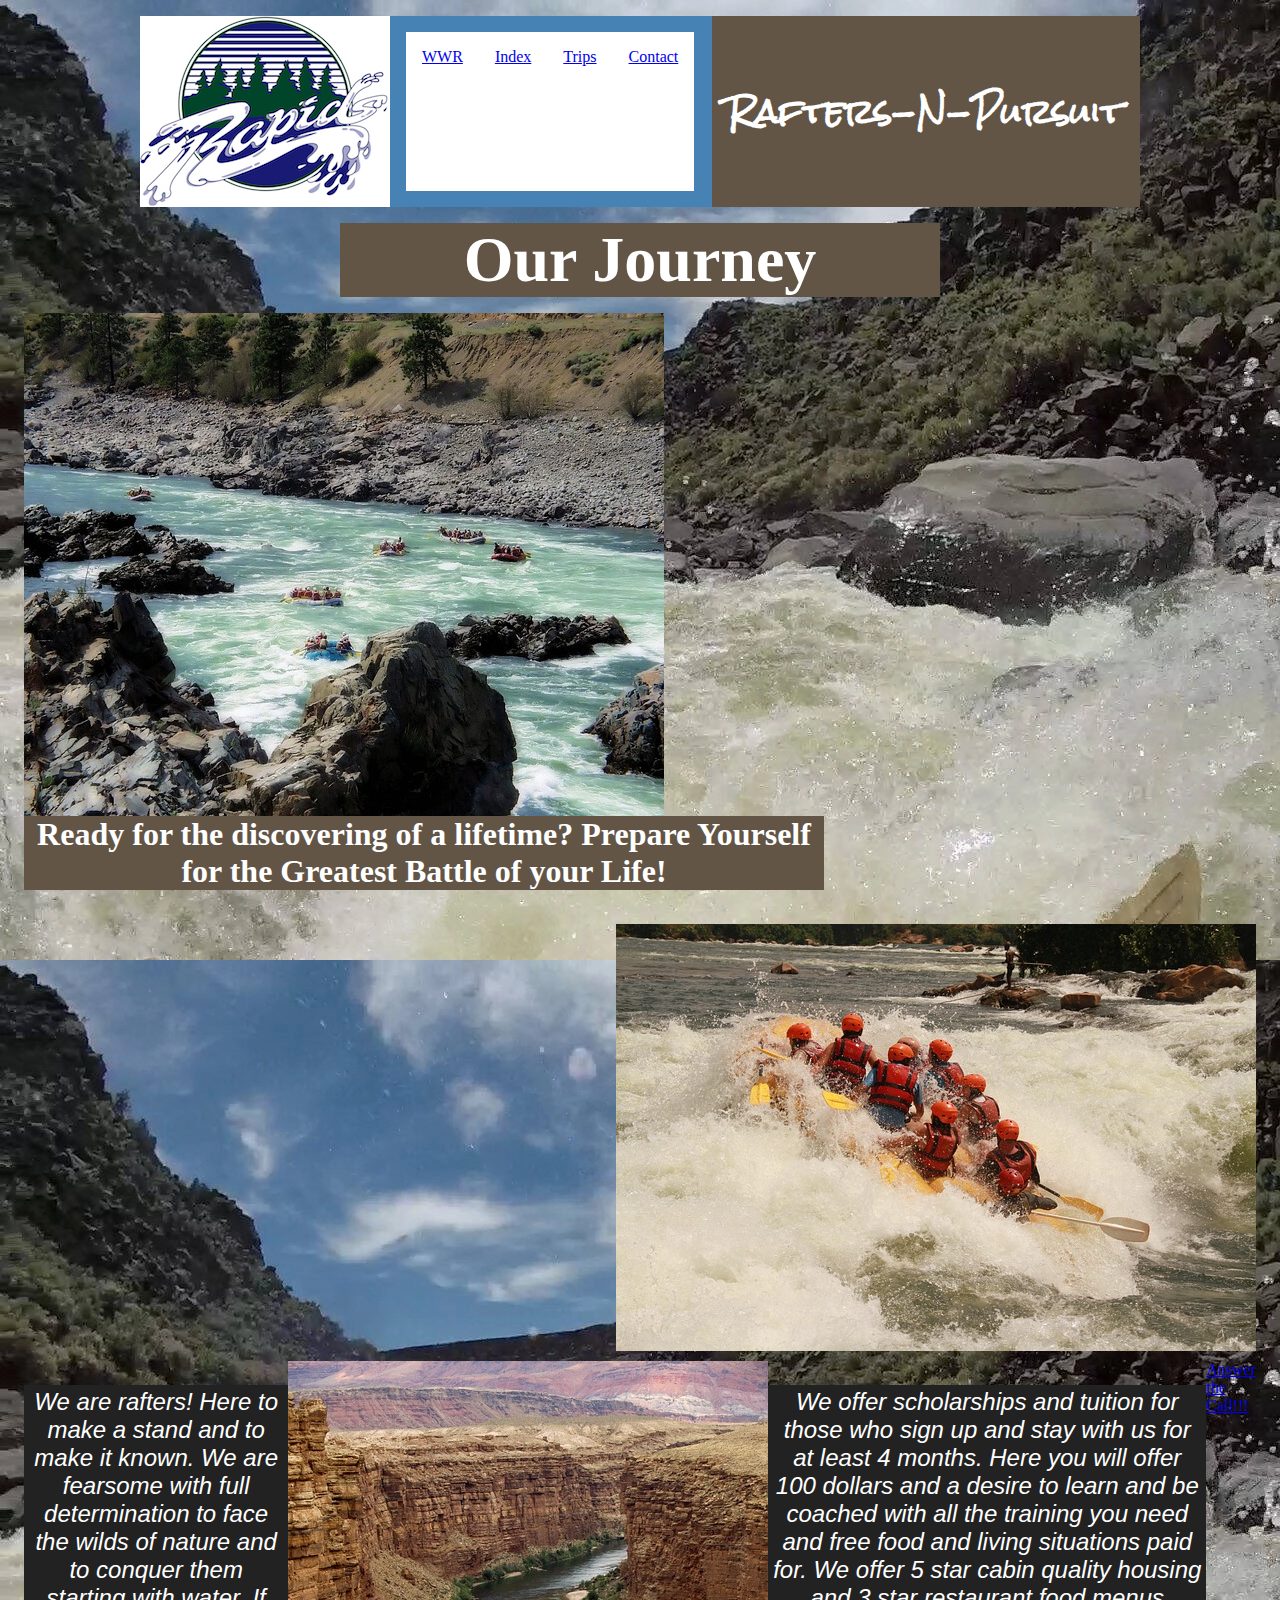
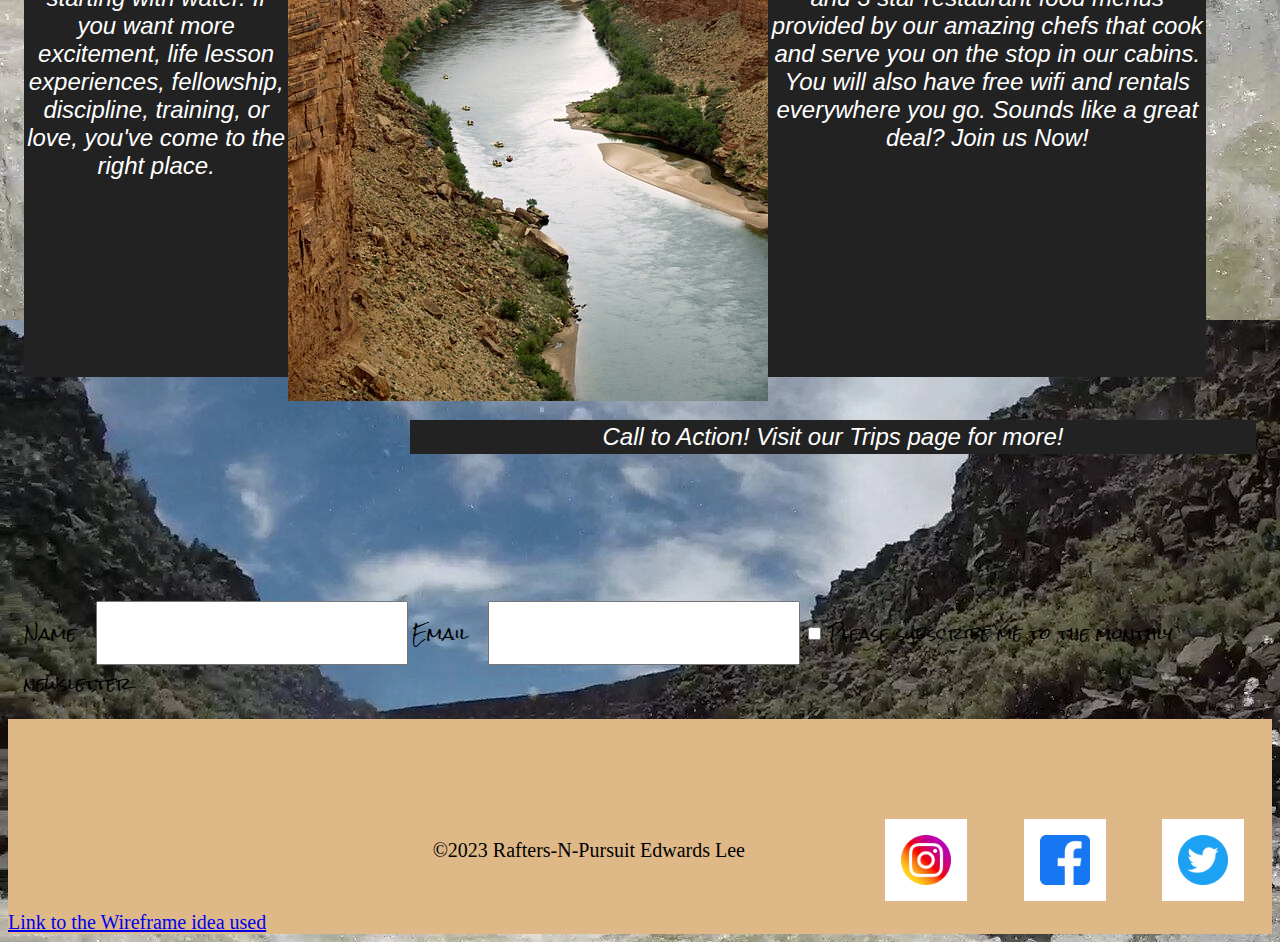
<file: wwr/index.html>
<!DOCTYPE html>
<html lang="en-US">
    <head>
        <meta charset="utf-8">
        <meta name="viewport" content="width=device-width,initial-scale=1.0">
        <meta name="author" content="Edwards Lee">
        <meta name="description" content="Index: Where we Begin">
        <title> Rafters-N-Pursuit| Index | Edwards Lee</title>
        <link rel="stylesheet" href="styles/rafting.css">
    </head>
    <body>
        <header>
            <img src="images/Rapids_logo2.jpg" alt="WATER">
            <nav>
                <a href="https://limaechoecho0123.github.io/wdd130/wwr/about.html">WWR</a>
                <a href="https://limaechoecho0123.github.io/wdd130/wwr/index.html">Index</a>
                <a href="https://limaechoecho0123.github.io/wdd130/wwr/trips.html">Trips</a>
                <a href="https://limaechoecho0123.github.io/wdd130/wwr/contact.html">Contact</a>
            </nav>
            <h1>Rafters-N-Pursuit</h1>
        </header>
            <main>
                <h1 id="Home">Our Journey</h1>
                <h2 id="Home2">Ready for the discovering of a lifetime? Prepare Yourself for the Greatest Battle of your Life!</h2>
                <img src="images/home.jpg" alt="Rafting">
                <div class="call1">
                    <h2>Call to Action! Visit our Trips page for more!</h2>
                    <img src="images/rafters101.jpg" alt="Raftingpart2">
                </div>
                <div class="call2">   
                    <p>We are rafters! Here to make a stand and to make it known. We are fearsome with full determination to face the wilds of nature and to conquer them starting with water. If you want more excitement, life lesson experiences, fellowship, discipline, training, or love, you've come to the right place.</p>
                    <img src="images/rafters102.jpg" alt="Raftingpart3"> 
                    <p>We offer scholarships and tuition for those who sign up and stay with us for at least 4 months. Here you will offer 100 dollars and a desire to learn and be coached with all the training you need and free food and living situations paid for. We offer 5 star cabin quality housing and 3 star restaurant food menus provided by our amazing chefs that cook and serve you on the stop in our cabins. You will also have free wifi and rentals everywhere you go. Sounds like a great deal? Join us Now!</p>
                <a href="https://limaechoecho0123.github.io/wdd130/wwr/trips.html">Answer the Call!!!</a>
                </div>
                <label for="username">Name</label>
                <input type="text" id="username" name="name">
                <label for="Email">Email</label>
                <input type="text" id="Email" name="mail">
                <input type="checkbox" id="subscription" name="subscription" value="Please subscribe me to the monthly newsletter">
                <label for="subscription">Please subscribe me to the monthly newsletter</label>
            </main>     

        <footer>
            <p>&copy;2023 Rafters-N-Pursuit Edwards Lee</p>
            <nav class="sociallinks" style="
                display: flex;
                flex-flow: row-reverse;
                justify-content: space-around";>
                    
                <a href="https://twitter.com/" target="_blank"> 
                    <img src="images/twitter.png" alt="twitter">
                </a>
                <a href="https://facebook.com/" target="_blank"> 
                    <img src="images/facebook.png" alt="facebook">
                </a>
                <a href="https://instagram.com/" target="_blank">
                    <img src="images/instagram.png" alt="instagram">
                </a>
            </nav>
            <a href="https://app.moqups.com/R2VNH6umZbBqWxLLoPSQxxw5g73adTaG/edit/page/a8b49fd9f">Link to the Wireframe idea used</a>
        </footer>
    </body>
</file>
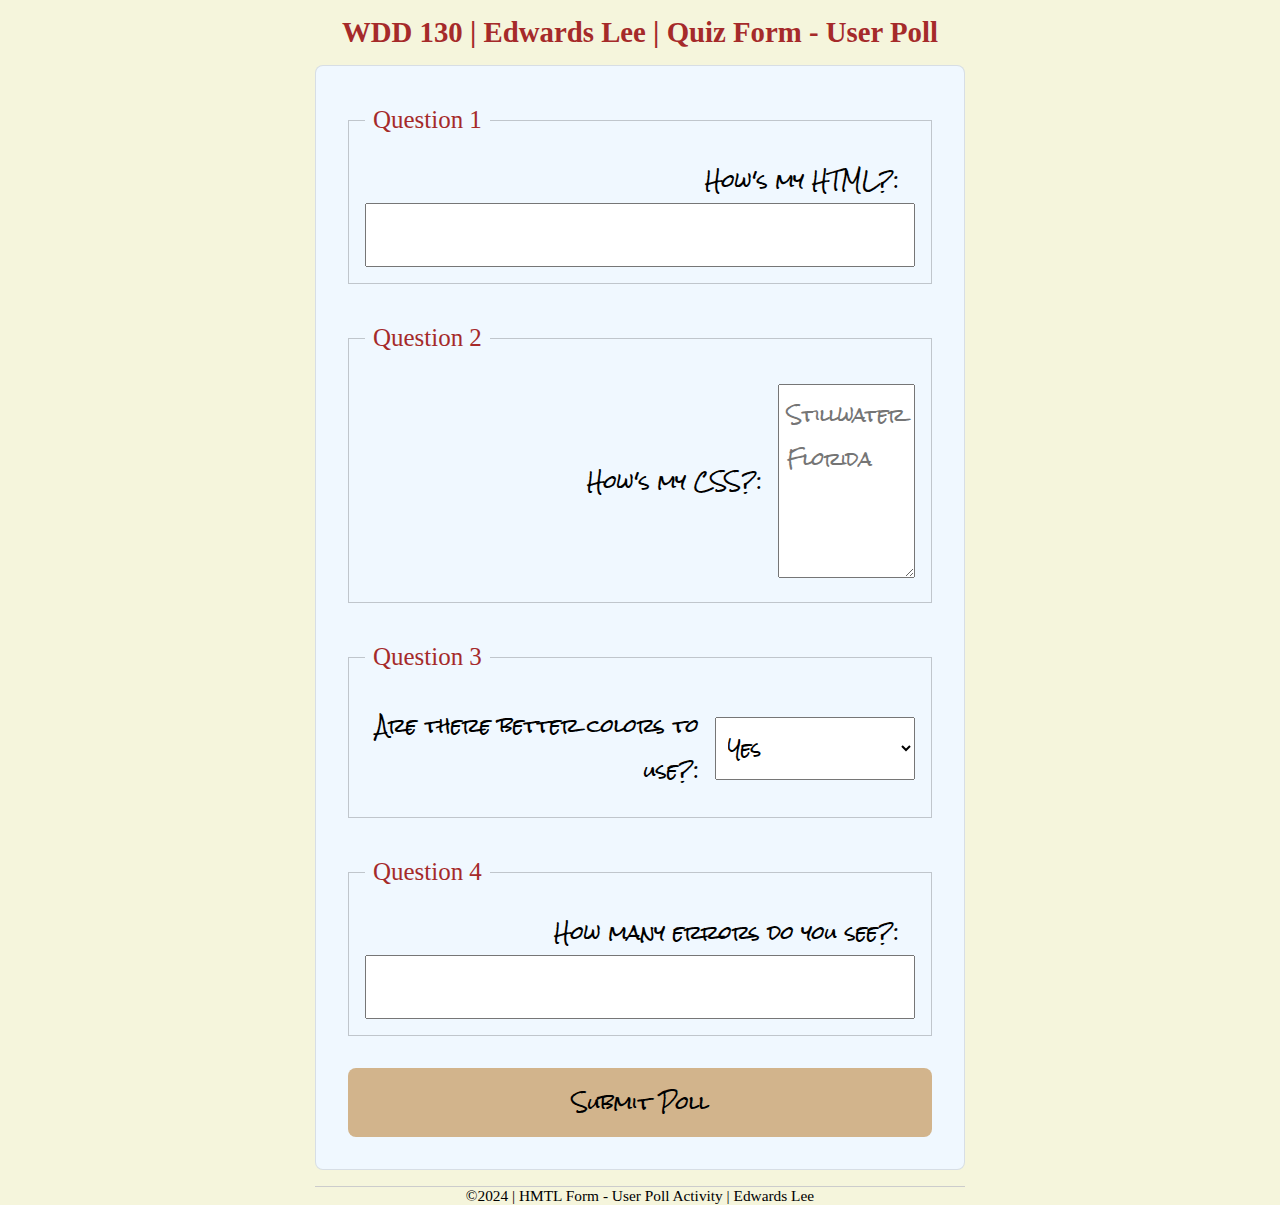
<file: quiz.html>
<!DOCTYPE html>
<html lang="en-US">
<head>
    <meta charset="utf-8">
    <meta name="viewport" content="width=device-width,initial-scale=1.0">
    <title> WDD 130 | HTML CSS Quiz Form - User Poll</title>
    <meta name="author" content="Edwards Lee">
    <meta name="description" content="Edwards Lee, WDD 130, Quiz">
    <link rel="stylesheet" href="styles/quiz.css">
</head>
<body>
<header>
    <h1>WDD 130 | Edwards Lee | Quiz Form - User Poll</h1>
</header>
<main>
    <form>
        <fieldset>
            <legend>Question 1</legend>
                <div class="form-item">
                    <label for="q1">How's my HTML?:</label>
                    <input type="text" id="q1" name="q1">
                </div>
        </fieldset>
        <fieldset>
            <legend>Question 2</legend>
                <div class="form-item column1">
                    <label for="q2">How's my CSS?:</label>
                    <textarea id="q2" name="q2" rows="4" placeholder="Stillwater Florida"></textarea>
                </div>
        </fieldset>
        <fieldset>
            <legend>Question 3</legend>
                <div class="form-item column1">
                    <label for="q3">Are there better colors to use?:</label>
                    <select id="q3" name="q3">
                        <option value="Yes">Yes</option>
                        <option value="No">No</option>
                        <option value="Good Question">Good Question</option>
                    </select>
                </div>
        </fieldset>
        <fieldset>
            <legend>Question 4</legend>
                <div class="form-item column4">
                    <label for="q4">How many errors do you see?:</label>
                    <input type="number" id="q4" name="q4" min="0" max="100">
                </div>
        </fieldset>
        <button type="submit">Submit Poll</button>
    </form>    
</main>
<footer>
    <p>&copy;2024 | HMTL Form - User Poll Activity | Edwards Lee</p>
</footer>
</body>
</html>
</file>
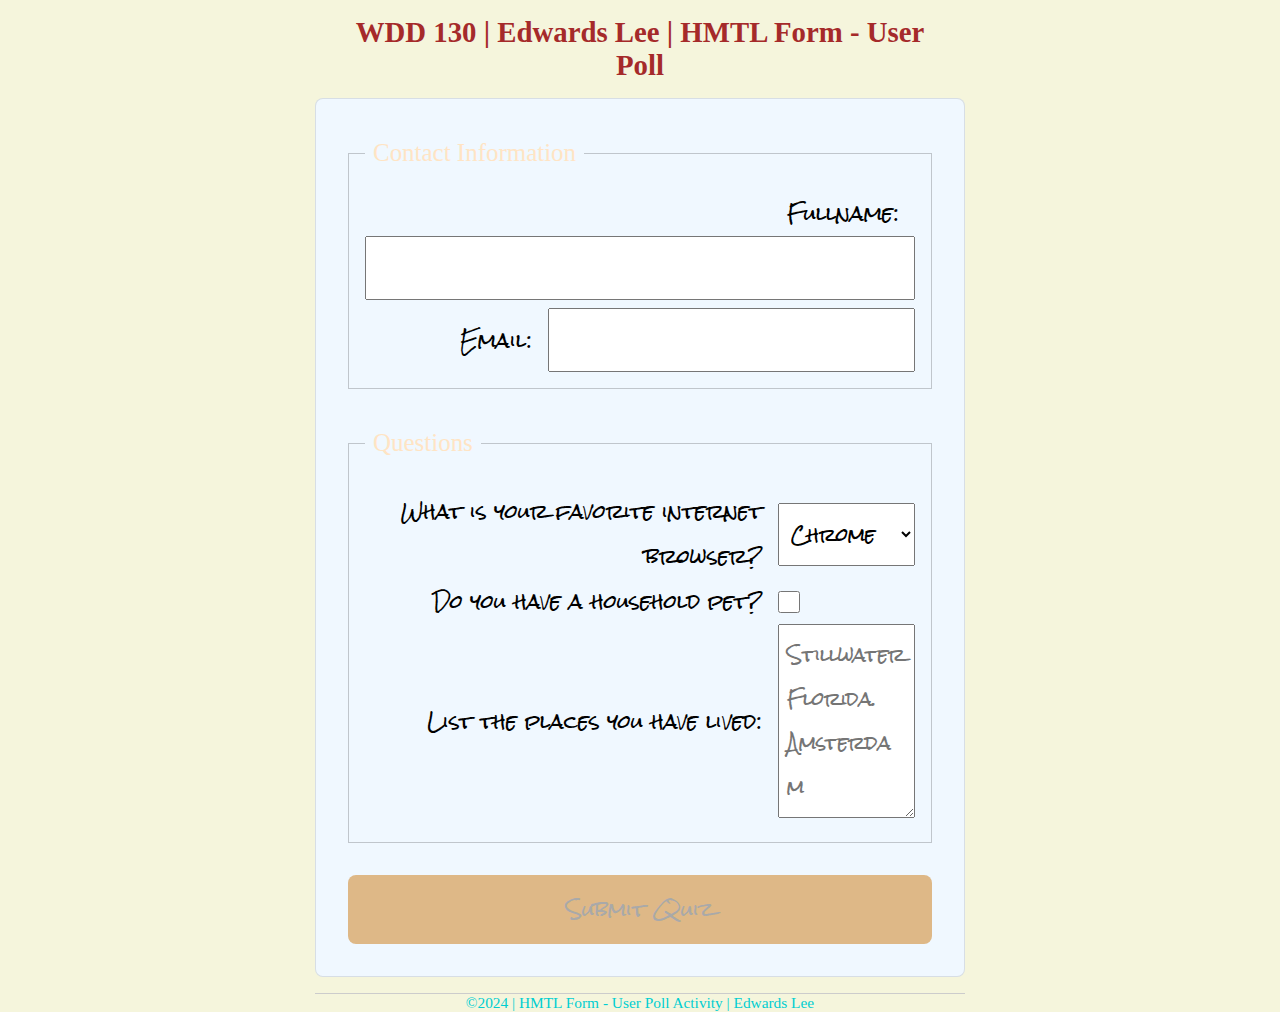
<file: week05/poll-form.html>
<!DOCTYPE html>
<html lang="en-US">
<head>
    <meta charset="utf-8">
    <meta name="viewport" content="width=device-width,initial-scale=1.0">
    <title> WDD 130 | HMTL Form - User Poll</title>
    <link rel="stylesheet" href="styles/poll-form.css">
</head>
<body>
<header>
    <h1>WDD 130 | Edwards Lee | HMTL Form - User Poll</h1>
</header>
<main>
    <form>
        <fieldset>
            <legend>Contact Information</legend>
                <div class="form-item">
                    <label for="fullname">Fullname:</label>
                    <input type="text" id="fullname" name="fullname">
                </div>
                <div class="form-item column2">
                    <label for="email">Email:</label>
                    <input type="email" id="useremail" name="useremail">
                </div>
        </fieldset>
        <fieldset>
            <legend>Questions</legend>
                <div class="form-item column1">
                    <label for="browser">What is your favorite internet browser?</label>
                    <select id="browser" name="browser">
                        <option value="chrome">Chrome</option>
                        <option value="firefox">Firefox</option>
                        <option value="safari">Safari</option>
                        <option value="edge">Edge</option>
                        <option value="brave">Brave</option>
                        <option value="other">Other</option>
                    </select>
                    <label for="pet">Do you have a household pet?</label>
                    <input type="checkbox" id="pet" name="pet">
                    <label for="feedback">List the places you have lived:</label>
                    <textarea id="feedback" name="feedback" rows="4" placeholder="Stillwater Florida. Amsterdam Netherlands. Tibuktu Mali"></textarea>
                </div>    
        </fieldset>
        <button type="submit">Submit Quiz</button>
    </form>    
</main>
<footer>
    <p>&copy;2024 | HMTL Form - User Poll Activity | Edwards Lee</p>
</footer>
</body>
</html>
</file>
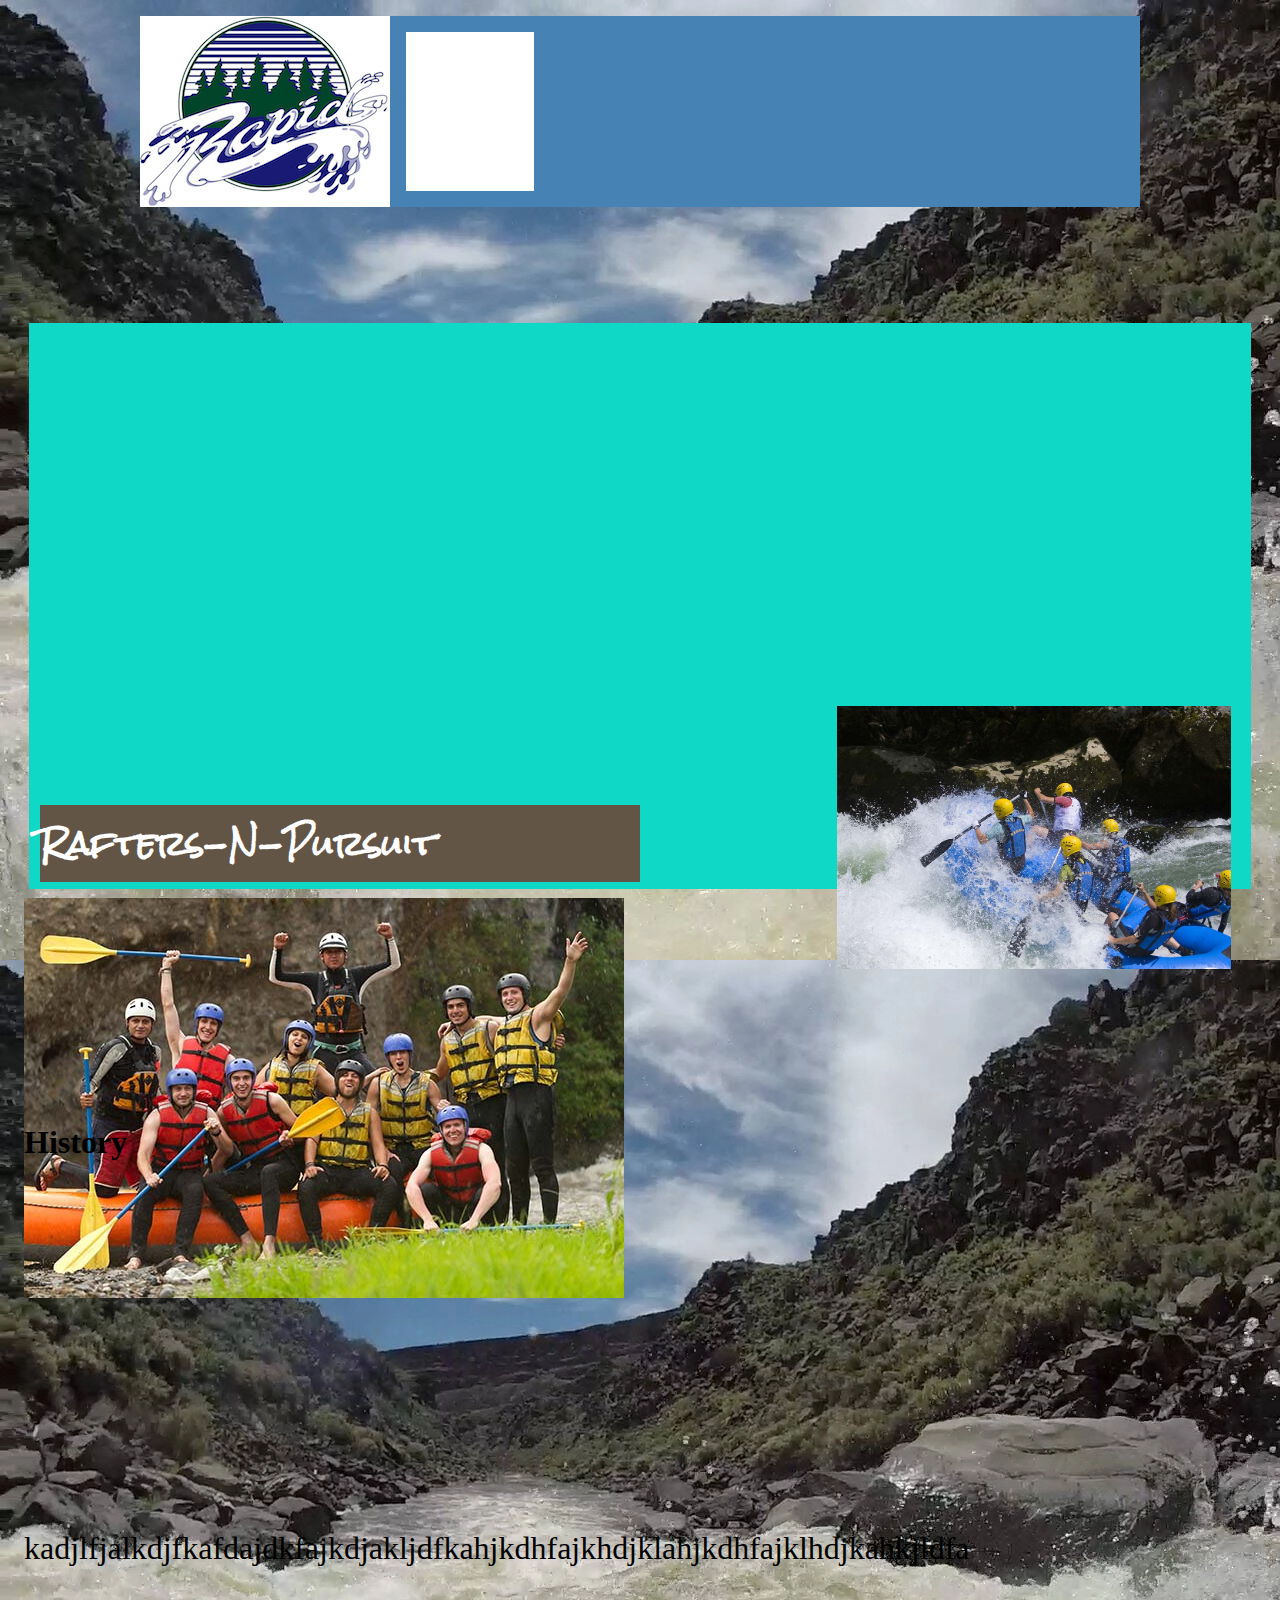
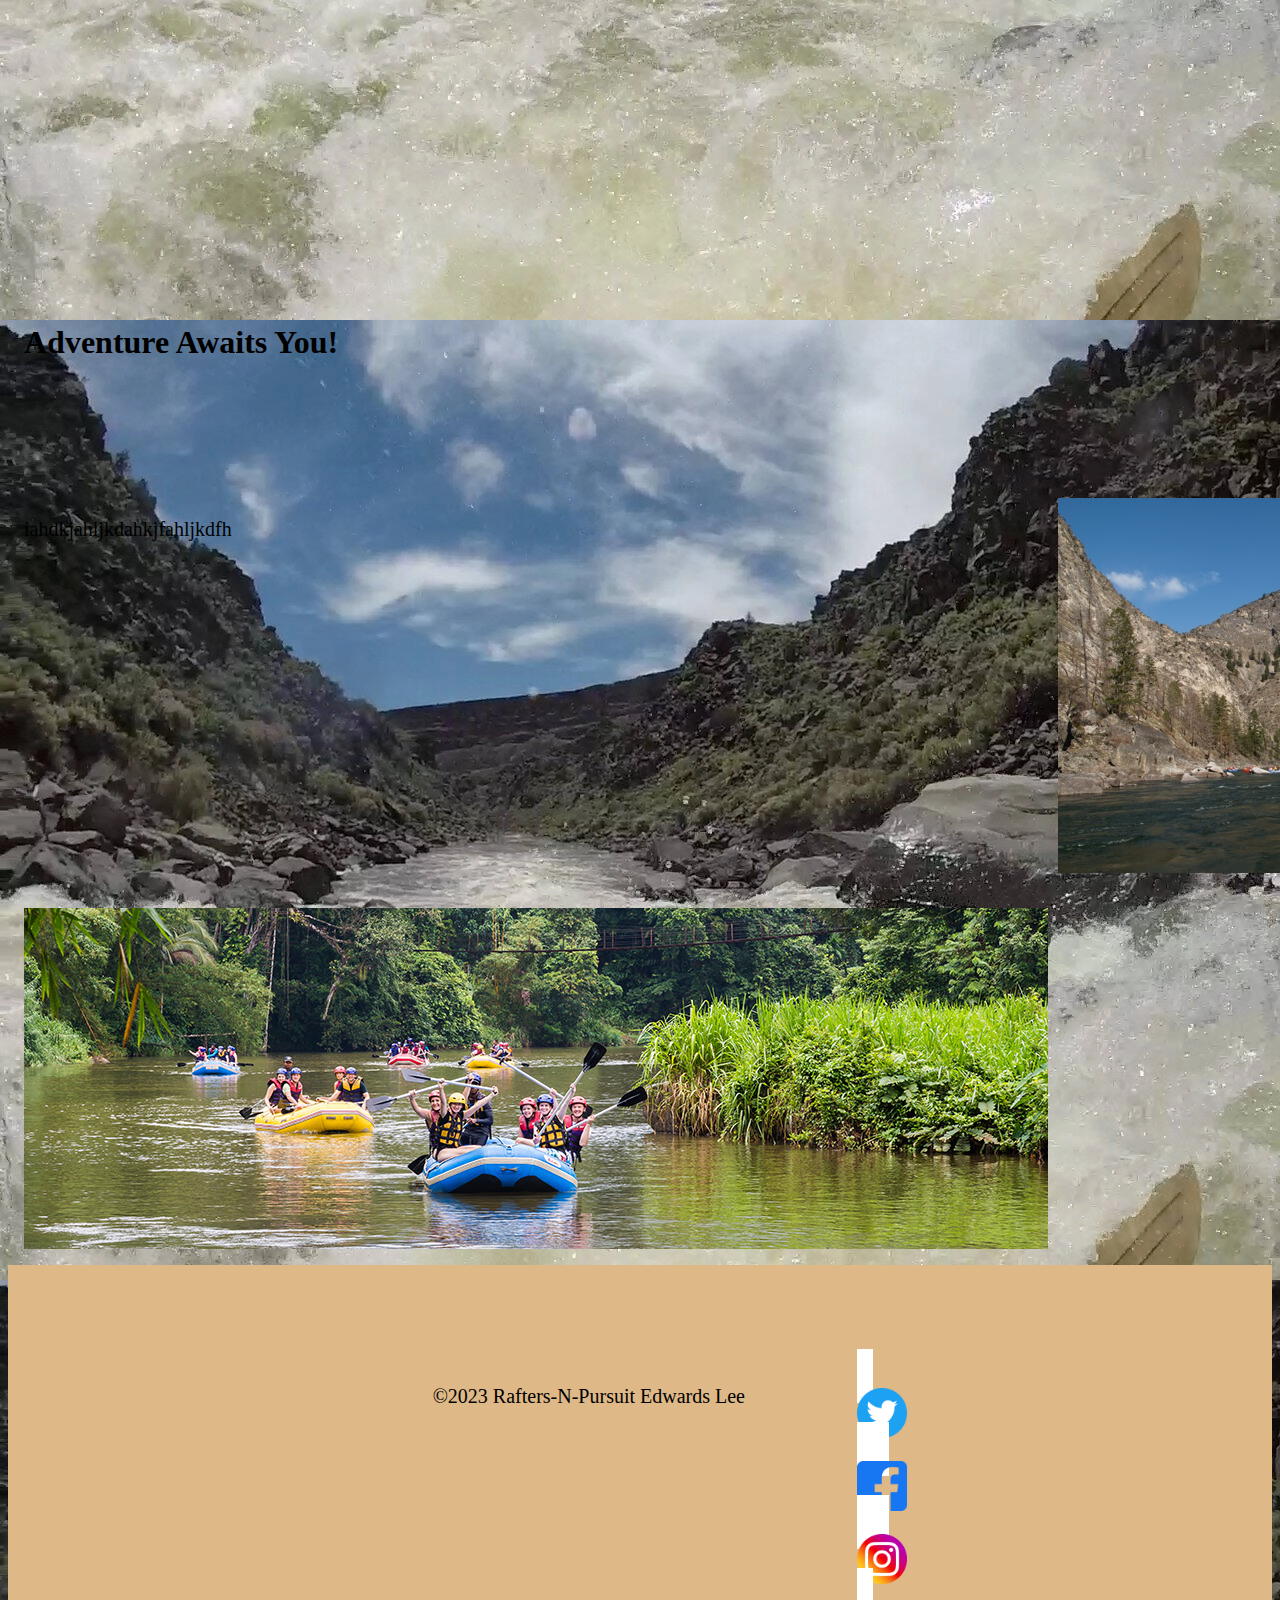
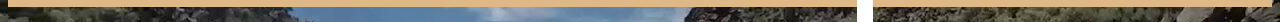
<file: wwr/about.html>
<!DOCTYPE html>
<html lang="en-US">
    <head>
        <meta charset="utf-8">
        <meta name="viewport" content="width=device-width,initial-scale=1.0">
        <!-- <meta name="description" content="White Water Rafters, competitive rafters, "> -->
        <meta name="author" content="Edwards Lee">
        <title>About | Edwards Lee</title>
        <link rel="stylesheet" href="styles/rafting.css">
        <!-- <link rel="stylesheet" href="styles/site-plan-rafting.css"> -->
    </head>
    <body>
        <header>
            <img src="images/Rapids_logo2.jpg" alt="WATER">
            <nav>
                <a href="https://limaechoecho0123.github.io/wdd130/wwr/about.html"></a>
                <a href="https://limaechoecho0123.github.io/wdd130/wwr/index.html"></a>
                <a href="https://limaechoecho0123.github.io/wdd130/wwr/trips.html"></a>
                <a href="https://limaechoecho0123.github.io/wdd130/wwr/contact.html"></a>
            </nav>
        </header>
        <main>
            <div class="hero">
                <img src="images/rafting63_1024.jpg" alt="hero"> 
            </div>
            <h1>Rafters-N-Pursuit</h1>
            <article class="intel">
                <h2>History</h2>
                <p id="history">kadjlfjalkdjfkafdajdkfajkdjakljdfkahjkdhfajkhdjklahjkdhfajklhdjkahkjldfa</p>
                <img src="images/smiling.jpg" alt="rafters">
            </article>
            <section class="intel2">
                <h2 id="secondheader">Adventure Awaits You!</h2>
                <p id="adventure">iahdkjahljkdahkjfahljkdfh</p>
                <img src="images/salmon-boats.jpg" alt="boats">
                <img src="images/salmon-cabins.jpg" alt="cabins">
                <img src="images/salmon-kayak1.jpg" alt="kayak">
                <img src="images/rafting1_600.jpg" alt="rafting 1">
                <img src="images/rafting14_600.jpg" alt="rafting 2">
            </section>
        </main>
        <footer>
            <p>&copy;2023 Rafters-N-Pursuit Edwards Lee</p>
            <nav class="sociallinks">
                <a href="https://twitter.com/">
                    <img src="images/twitter.png" alt="twitter">
                </a>
                <a href="https://facebook.com/">
                    <img src="images/facebook.png" alt="facebook">
                </a>
                <a href="https://instagram.com/">
                    <img src="images/instagram.png" alt="instagram">
                </a>
            </nav>
        </footer>
    </body>
</file>
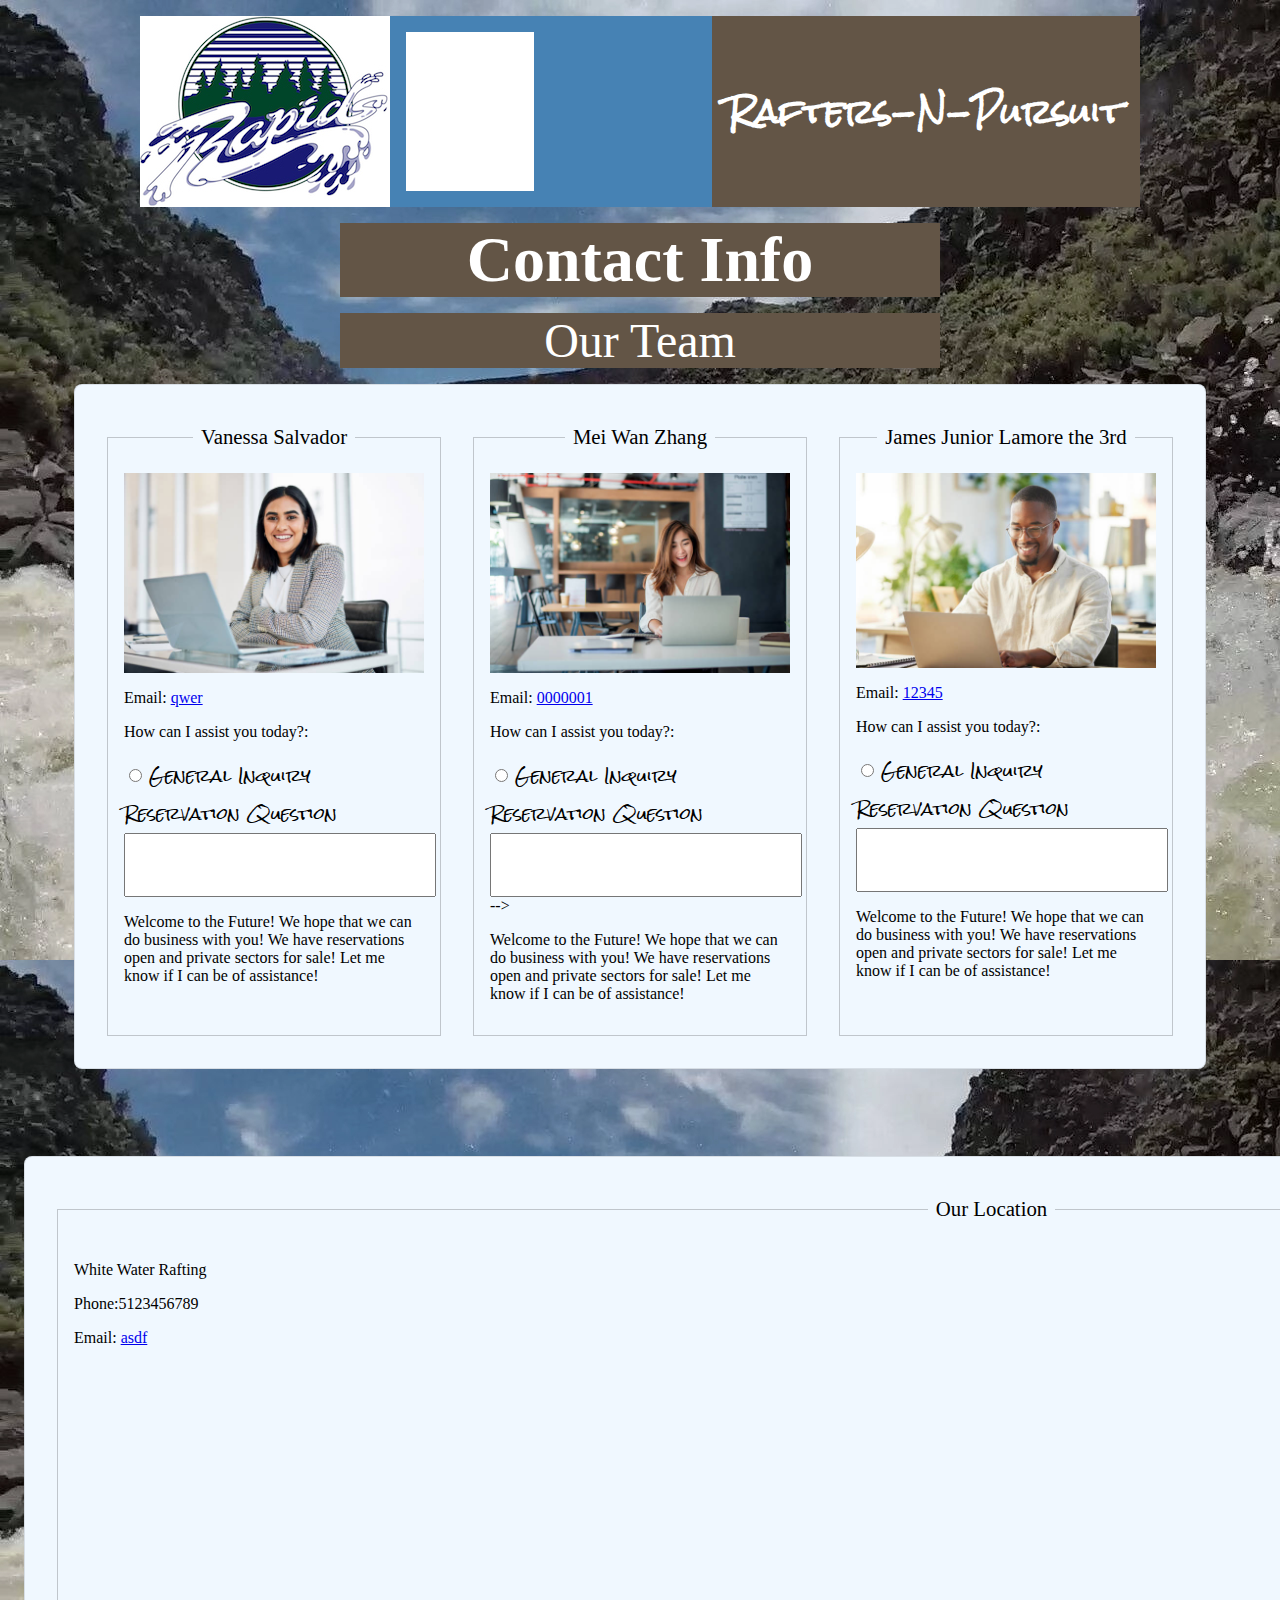
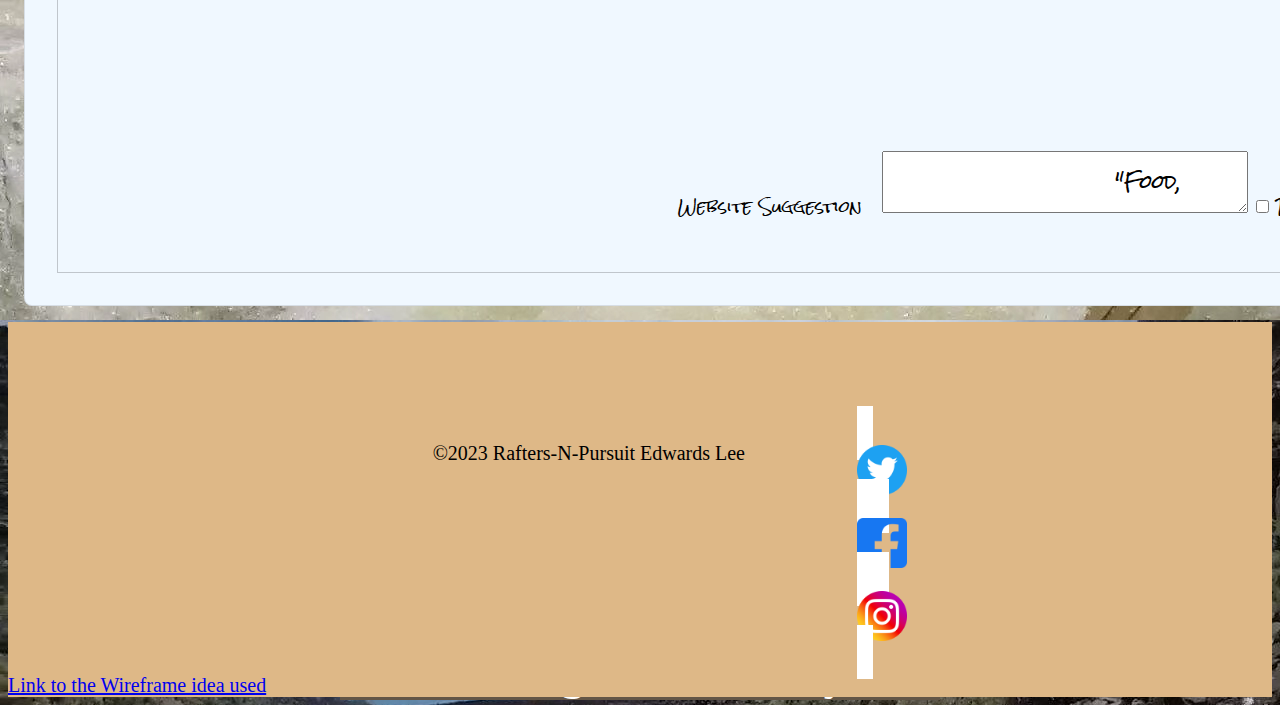
<file: wwr/contact.html>
<!DOCTYPE html>
<html lang="en-US">
    <head>
        <meta charset="utf-8">
        <meta name="viewport" content="width=device-width,initial-scale=1.0">
        <meta name="author" content="Edwards Lee">
        <meta name="description" content="For future services and or help, please look over this page: Contact Information. Here you will find everything you need and request help upon having problems and concerns.">
        <title> Rafters-N-Pursuit| Contact | Edwards Lee</title>
        <link rel="stylesheet" href="styles/rafting.css">
    </head>
    <body>
        <header>
            <img src="images/Rapids_logo2.jpg" alt="WATER">
            <nav>
                <a href="https://limaechoecho0123.github.io/wdd130/wwr/about.html"></a>
                <a href="https://limaechoecho0123.github.io/wdd130/wwr/index.html"></a>
                <a href="https://limaechoecho0123.github.io/wdd130/wwr/trips.html"></a>
                <a href="https://limaechoecho0123.github.io/wdd130/wwr/contact.html"></a>
            </nav>
            <h1>Rafters-N-Pursuit</h1>
        </header>
        <main>
            <h1 id="contact">Contact Info</h1>
                <p id="team">Our Team</p>
            <form>
                <fieldset>
                    <legend>Vanessa Salvador</legend>
                        <div class="employee1">
                            <img src="images/Vanessa-Salvador.jpg" alt="employee"  width= "200">
                            <p>Email: <a href="Email">qwer</a></p>
                            <p>How can I assist you today?:</p>
                                <input type="radio" id="General-Inquiry" name="assistance" value="General Inquiry">
                                <label for="General-Inquiry">General Inquiry</label><br>
                                <label for="Reservation-Question">Reservation Question</label><br>
                                <input type="text" id="Reservation-Question" name="assistance">
                            <p>Welcome to the Future! We hope that we can do business with you! We have reservations open and private sectors for sale! Let me know if I can be of assistance!</p>
                        </div>
                </fieldset>
                <fieldset>
                    <legend>Mei Wan Zhang</legend>
                        <div class="employee2">
                            <img src="images/Mei-Wan-Zhang.jpg" alt="employee" width= "200">
                            <p>Email: <a href="Email">0000001</a></p>
                            <p>How can I assist you today?:</p>
                                <input type="radio" id="General-Inquiry1" name="assistance" value="General-Inquiry1">
                                <label for="General-Inquiry1">General Inquiry</label><br>
                                <label for="Reservation-Question1">Reservation Question</label>
                                <input type="text" id="Reservation-Question1" name="assistance">                             -->
                            <p>Welcome to the Future! We hope that we can do business with you! We have reservations open and private sectors for sale! Let me know if I can be of assistance!</p>
                        </div>
                </fieldset>
                <fieldset>
                    <legend>James Junior Lamore the 3rd</legend>    
                        <div class="employee3">
                            <img src="images/James-Junior-Lamore-the-3rd.jpg" alt="employee" width= "200">
                            <p>Email: <a href="Email">12345</a></p>
                            <p>How can I assist you today?:</p>
                                <input type="radio" id="General-Inquiry2" name="assistance" value="General-Inquiry2">
                                <label for="General-Inquiry2">General Inquiry</label><br>
                                <label for="Reservation-Question2">Reservation Question</label><br>
                                <input type="text" id="Reservation-Question2" name="assistance">
                            <p>Welcome to the Future! We hope that we can do business with you! We have reservations open and private sectors for sale! Let me know if I can be of assistance!</p>
                        </div>
                </fieldset>
            </form>
            <h1 id="message">Message Us Directly</h1>
            <form>
                <fieldset>
                    <legend>Our Location</legend>
                        <div class="HQ">
                            <p>White Water Rafting</p>
                            <p>Phone:5123456789</p>
                            <p>Email: <a href="mailto">asdf</a></p>
                            <iframe src="https://www.google.com/maps/embed?pb=!1m18!1m12!1m3!1d3564.9630380589488!2d73.46894127443655!3d4.122810895850968!2m3!1f0!2f0!3f0!3m2!1i1024!2i768!4f13.1!3m3!1m2!1s0x3b3f7df3dbdcfc1b%3A0x696ec8da440e7c24!2sHard%20Rock%20Hotel%20Maldives!5e1!3m2!1sen!2sus!4v1684636076398!5m2!1sen!2sus" width="600" height="450" style="border:0;" allowfullscreen="" loading="lazy" referrerpolicy="no-referrer-when-downgrade"></iframe>
                            <label for="Website-Suggestion2">Website Suggestion</label>
                            <textarea id="Website-Suggestion2" name="assistance" rows="1" cols="25">
                                "Food, Reservations, Transportation"
                            </textarea>
                            <input type="checkbox" id="subscription" name="subscription" value="Please subscribe me to the monthly newsletter">
                            <label for="subscription">Please subscribe me to the monthly newsletter</label>
                            <button type="submit">Proceed</button>
                        </div>
                </fieldset>
            </form>        
        </main>
        <footer>
            <p>&copy;2023 Rafters-N-Pursuit Edwards Lee</p>
            <nav class="sociallinks">
                <a href="https://twitter.com/" target="_blank"> 
                    <img src="images/twitter.png" alt="twitter">
                </a>
                <a href="https://facebook.com/" target="_blank"> 
                    <img src="images/facebook.png" alt="facebook">
                </a>
                <a href="https://instagram.com/" target="_blank">
                    <img src="images/instagram.png" alt="instagram">
                </a>
            </nav>
            <a href="https://app.moqups.com/R2VNH6umZbBqWxLLoPSQxxw5g73adTaG/edit/page/a8b49fd9f">Link to the Wireframe idea used</a>
        </footer>
    </body>
</file>
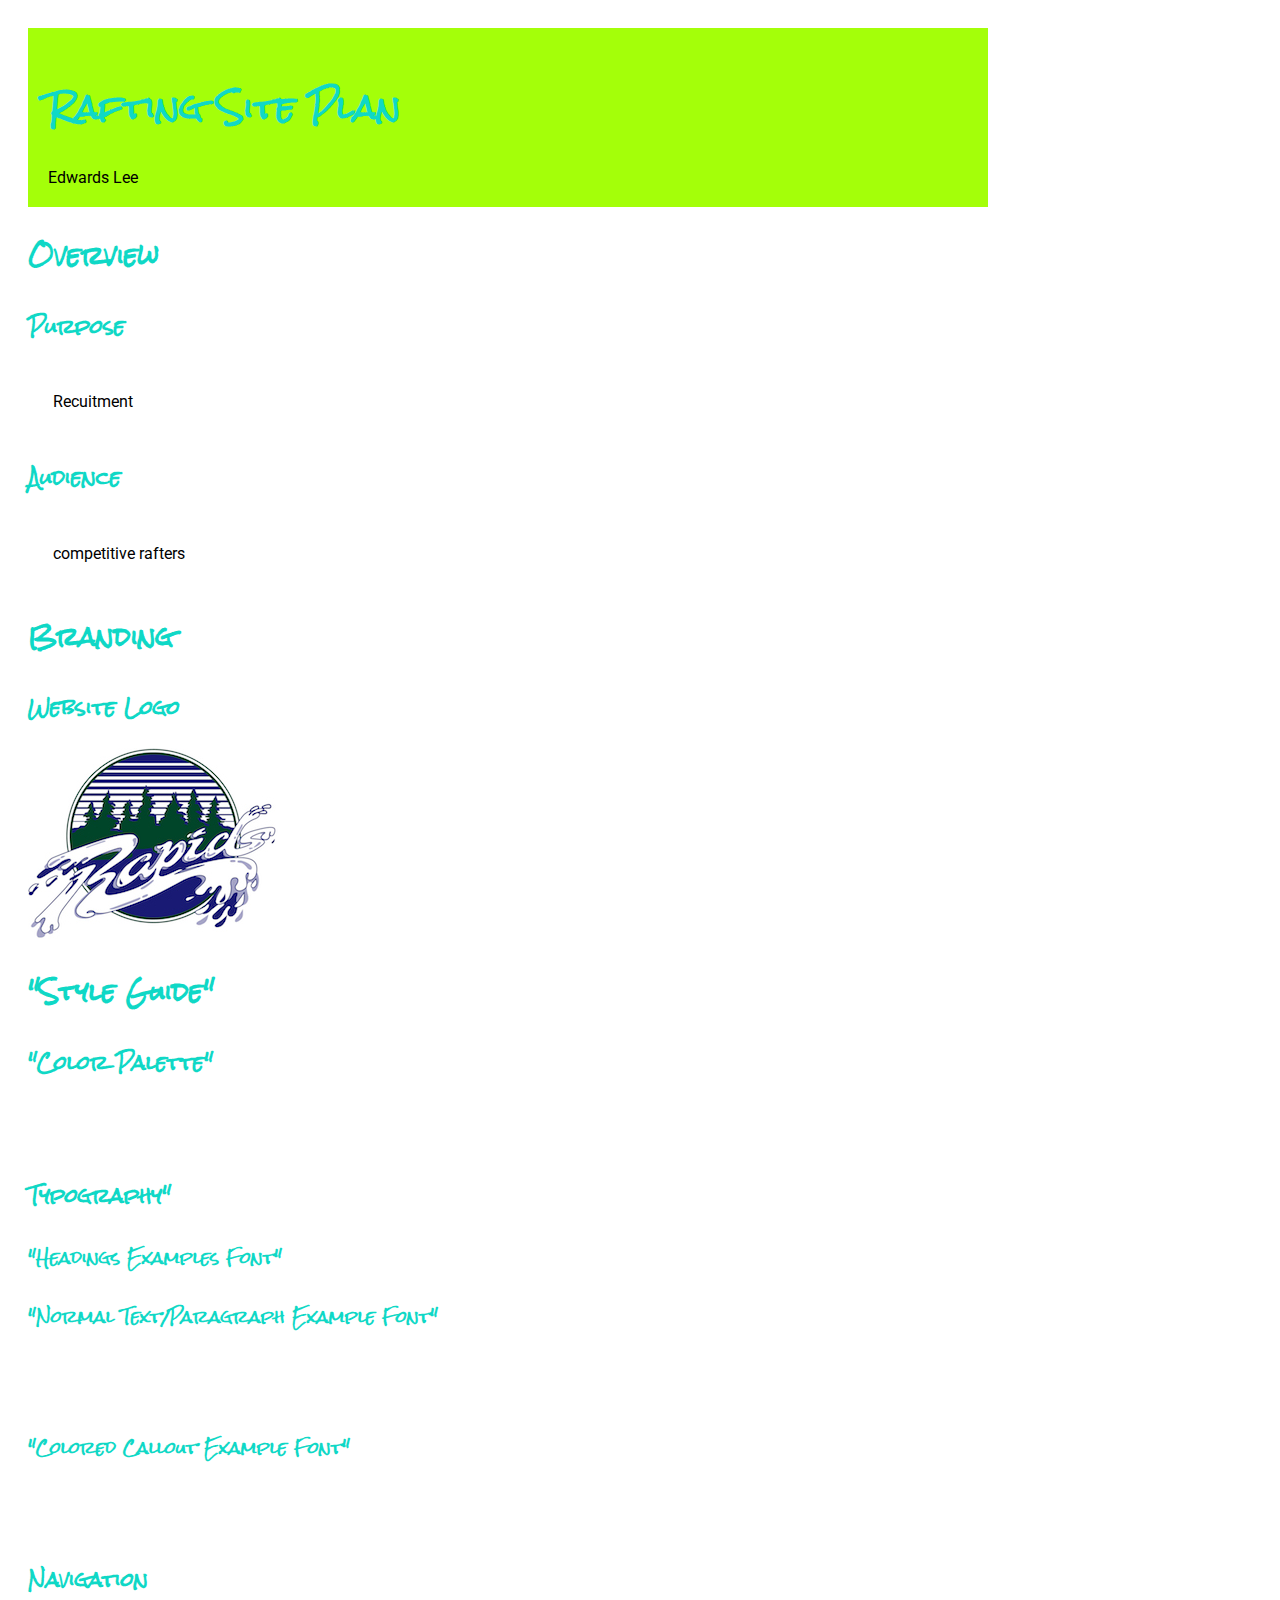
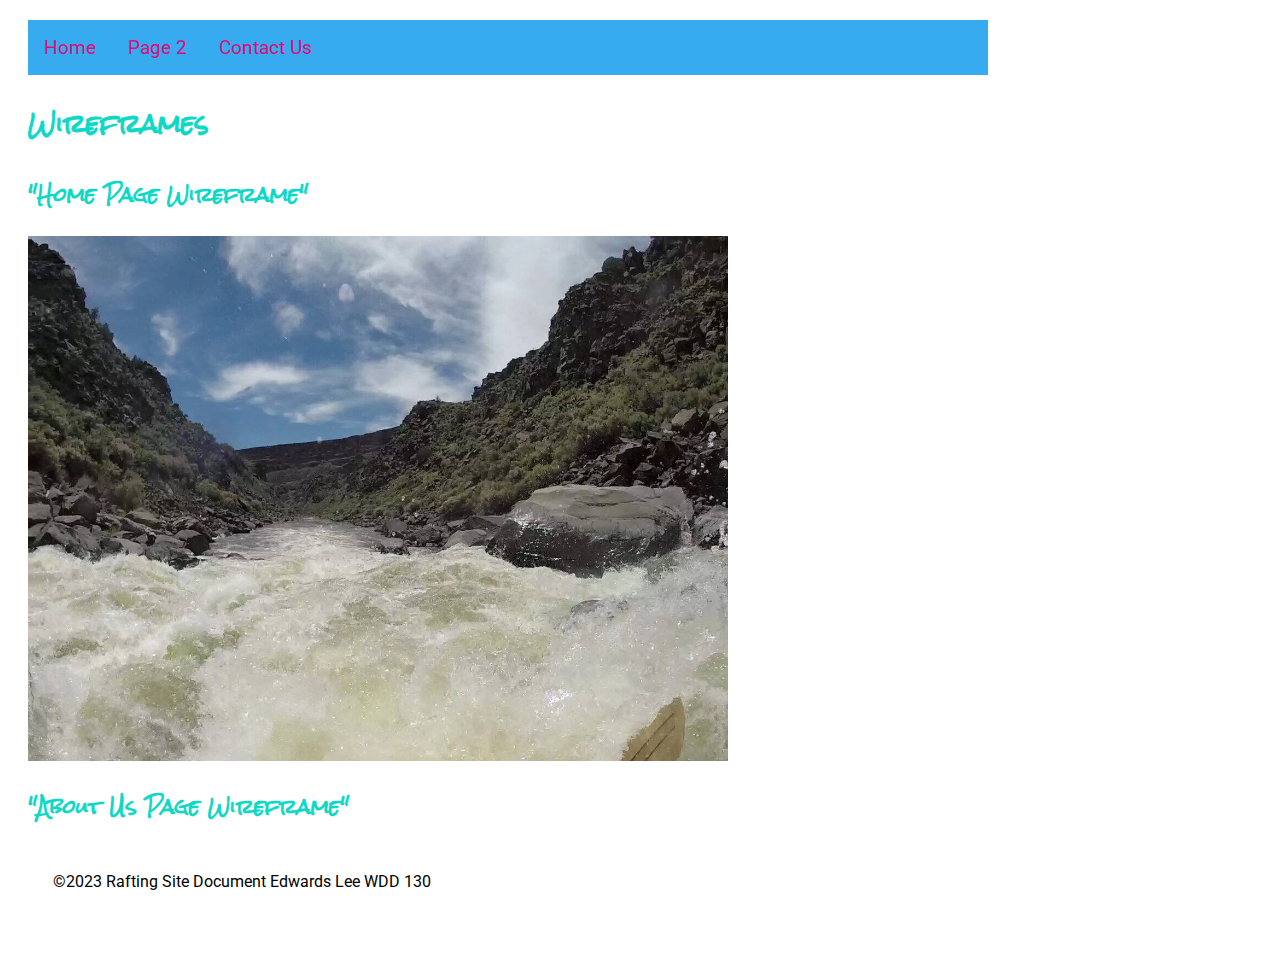
<file: wwr/site-plan-rafting.html>
<!-- ajdhfajakd -->
<!DOCTYPE html>
<html lang="en-US">
    <head>
        <meta charset="utf-8">
        <meta name="viewport" content="width=device-width,initial-scale=1.0">
        <meta name="description" content="White Water Rafters, competitive rafters, ">
        <meta name="author" content="Edwards Lee">
        <title>Rafting Site Plan | Edwards Lee</title>
        <link rel="stylesheet" href="styles/site-plan-rafting.css">
    </head>
    <body>
        <header>
            <h1>Rafting Site Plan</h1>
            <div>Edwards Lee</div>
        </header>
        <main>
            <h2>Overview</h2>
            <h3>Purpose</h3>
            <p>Recuitment</p>
            <h3>Audience</h3>
            <p>competitive rafters</p>
            <h2>Branding</h2>
            <h3>Website Logo</h3>
            <img src="images/Rapids_logo2.jpg" alt="WATER">
            <h2>"Style Guide"</h2>
            <h3>"Color Palette"</h3>
            <p></p>
            <h3>Typography"</h3>
            <h4>"Headings Examples Font"</h4>
            <h4>"Normal Text/Paragraph Example Font"</h4>
            <p></p>
            <h4>"Colored Callout Example Font"</h4>
            <p></p>
            <h3>Navigation</h3>
            <nav>
                <a href="">Home</a>
                <a href="">Page 2</a>
                <a href="">Contact Us</a>
            </nav>
            <h2>Wireframes</h2>
            <h3>"Home Page Wireframe"</h3>
            <img src="images/raft-dropping-into-powerline.webp" alt="MORE WATER" width="700">
            <h3>"About Us Page Wireframe"</h3>
        </main>
        <footer>
            <p>&copy;2023 Rafting Site Document Edwards Lee WDD 130
            </p> 
        </footer>
    </body>
</file>
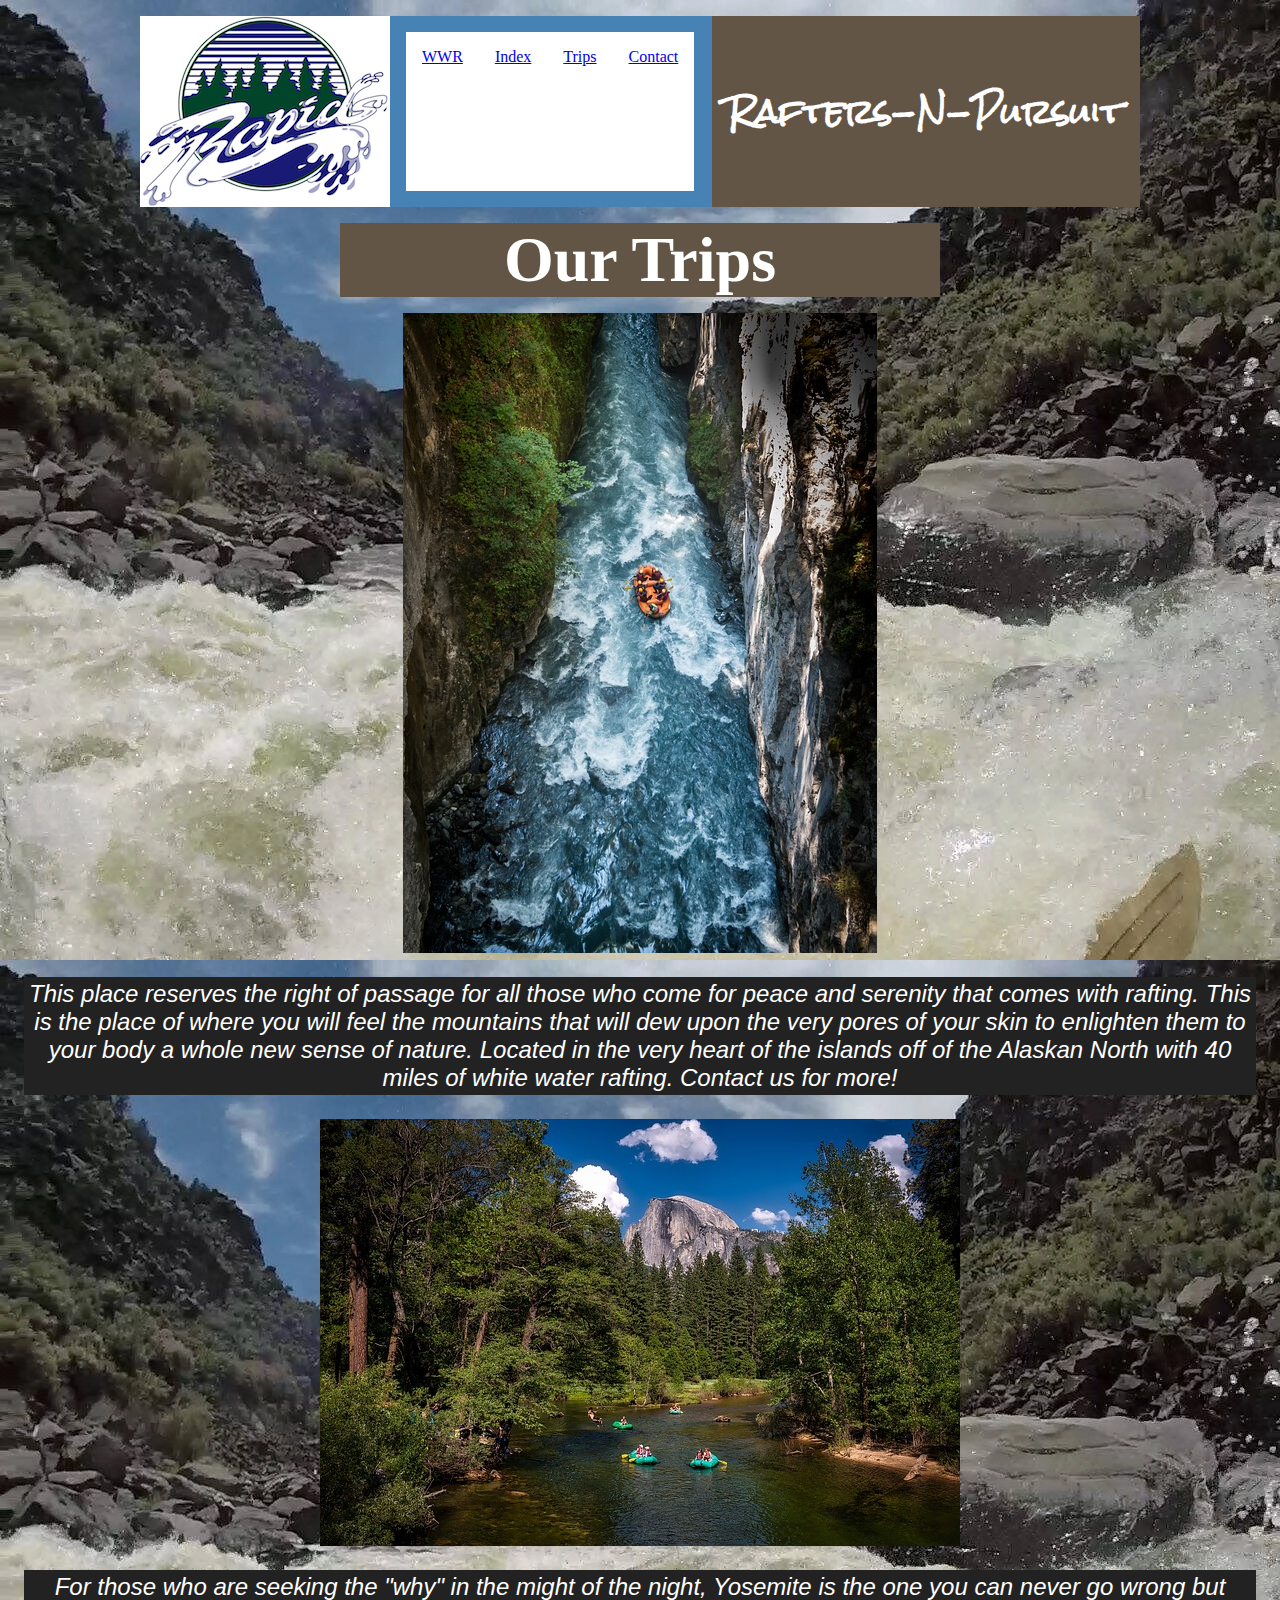
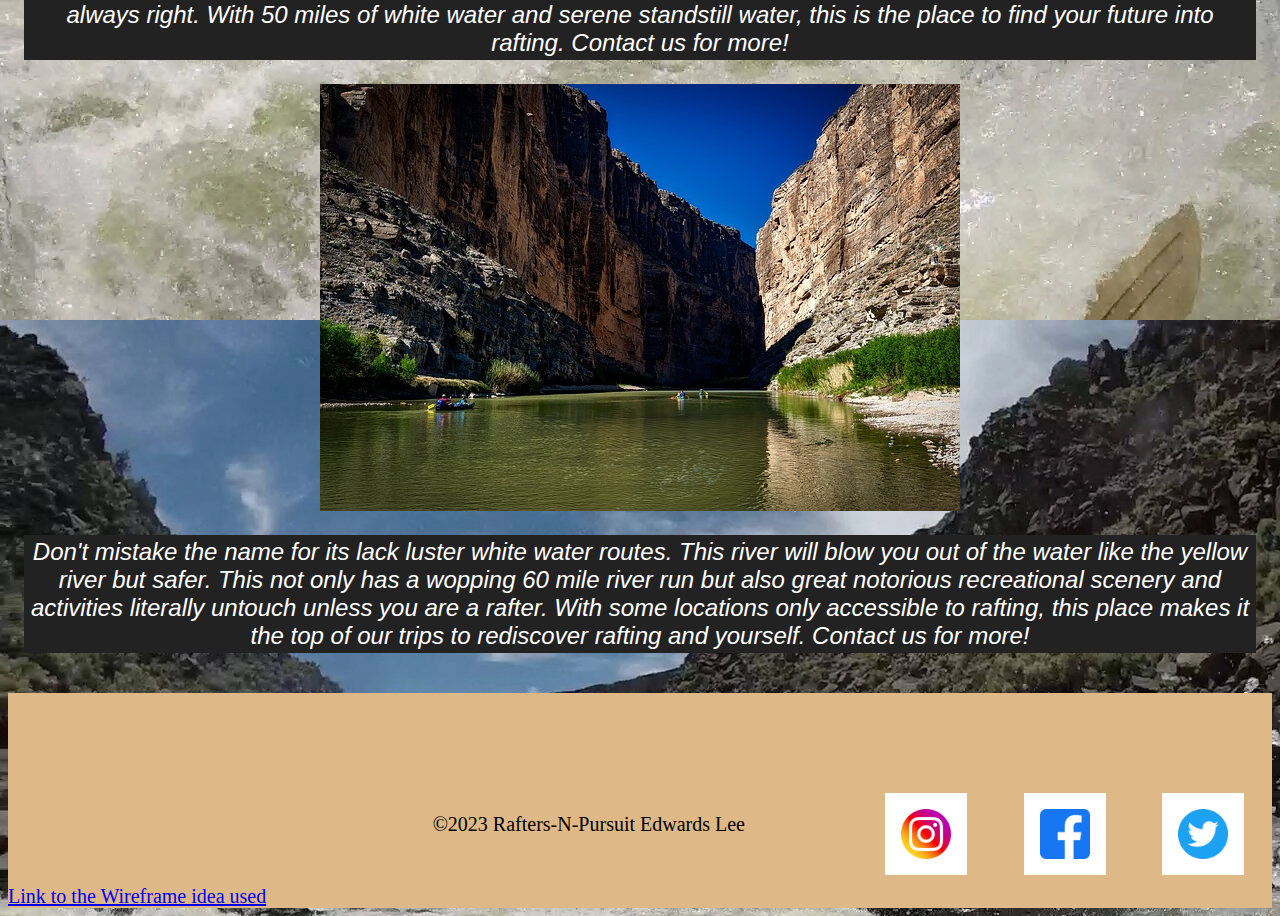
<file: wwr/trips.html>
<!DOCTYPE html>
<html lang="en-US">
    <head>
        <meta charset="utf-8">
        <meta name="viewport" content="width=device-width,initial-scale=1.0">
        <meta name="author" content="Edwards Lee">
        <meta name="description" content="All of Our Trips">
        <title> Rafters-N-Pursuit| Trips | Edwards Lee</title>
        <link rel="stylesheet" href="styles/rafting.css">
    </head>
    <body>
        <header>
            <img src="images/Rapids_logo2.jpg" alt="WATER">
            <nav>
                <a href="https://limaechoecho0123.github.io/wdd130/wwr/about.html">WWR</a>
                <a href="https://limaechoecho0123.github.io/wdd130/wwr/index.html">Index</a>
                <a href="https://limaechoecho0123.github.io/wdd130/wwr/trips.html">Trips</a>
                <a href="https://limaechoecho0123.github.io/wdd130/wwr/contact.html">Contact</a>
            </nav>
            <h1>Rafters-N-Pursuit</h1>
        </header>
            <main>
                    <h1 id="Trips">Our Trips</h1>
                <div class="flextrip">
                    <img src="images/Location1.jpg" alt="Latorious Mufasa Falls">
                        <p>This place reserves the right of passage for all those who come for peace and serenity that comes with rafting. This is the place of where you will feel the mountains that will dew upon the very pores of your skin to enlighten them to your body a whole new sense of nature. Located in the very heart of the islands off of the Alaskan North with 40 miles of white water rafting. Contact us for more!</p>
                    <img src="images/Location2.jpg" alt="Yosemite">
                        <p>For those who are seeking the "why" in the might of the night, Yosemite is the one you can never go wrong but always right. With 50 miles of white water and serene standstill water, this is the place to find your future into rafting. Contact us for more!</p>
                    <img src="images/Location3.jpg" alt="Ying-Pang-Deng">
                        <p>Don't mistake the name for its lack luster white water routes. This river will blow you out of the water like the yellow river but safer. This not only has a wopping 60 mile river run but also great notorious recreational scenery and activities literally untouch unless you are a rafter. With some locations only accessible to rafting, this place makes it the top of our trips to rediscover rafting and yourself. Contact us for more!</p>
                </div>   
            </main>     

        <footer>
            <p>&copy;2023 Rafters-N-Pursuit Edwards Lee</p>
            <nav class="sociallinks" style="
                display: flex;
                flex-flow: row-reverse;
                justify-content: space-around";>
                    
                <a href="https://twitter.com/" target="_blank"> 
                    <img src="images/twitter.png" alt="twitter">
                </a>
                <a href="https://facebook.com/" target="_blank"> 
                    <img src="images/facebook.png" alt="facebook">
                </a>
                <a href="https://instagram.com/" target="_blank">
                    <img src="images/instagram.png" alt="instagram">
                </a>
            </nav>
            <a href="https://app.moqups.com/R2VNH6umZbBqWxLLoPSQxxw5g73adTaG/edit/page/a8b49fd9f">Link to the Wireframe idea used</a>
        </footer>
    </body>
</file>
<file: wwr/styles/rafting.css>
@import url('https://fonts.googleapis.com/css2?family=Rock+Salt&display=swap');
@import url('https://fonts.googleapis.com/css2?family=Roboto:wght@300&family=Rock+Salt&display=swap');

:root {
    --primary-color: #0FD8C6;
    --secondary-color: #8EDEFF;
    --accent1-color: #A4FF09;
    --accent2-color: #9D711F;

    --heading-font: "Rock Salt", serif;
    --paragraph-font: "Roboto", serif;

    --nav-background-color: #36ABEF;
    --nav-link-color: #d90f7b;
    --nav-hover-link-color: #D90F45;
    --nav-hover-background-color: #4C209E;
}

nav a {
    background-color: white;
    padding: 1rem;

}

header, .grid, footer { 
    max-width: 840px;
    margin: 0 auto;
}

.grid {
    display: grid;
    align-items: center;
}

main {
    grid-column: 2/3;
    margin: 1rem;
}

header {
    margin: 1rem auto;
    display: flex;
    align-items: center;
    justify-content: space-between;
    max-width: 1000px;
    background-color: #635546;
}

.logo img {
	margin: 0 0.25rem 0 1rem;
	width: 64px;
	height: auto;
}

.hero h1 {
    grid-template-columns: 0;
    grid-template-rows: 0;
	font-size: 2rem;
    position: absolute;
    width: 600px;
    text-align: center;
    font-size: 2rem;
}

header nav {
    display: flex;
	text-align: right;
    background-color: steelblue;
    padding: 1rem;
    display: flex;
    flex-direction: row;
    align-self: baseline;
    width: 1000px;
    position: relative;
    align-self: normal;
    font-size: 1.0rem
;
    
}


.navigation {
	display: flex;
	list-style: none;

}

.navigation li {
	flex: 1 1 100%;
}

.navigation a {
	display: flex;
	color: white;
	padding: 20px;
	text-decoration: none;
    font-size: 1.2rem;
    font-weight: 700;
}

.navigation a:hover {
	color: tomato;
	font-weight: 700;
	text-decoration: underline;
}



body {
    background-image: url("../images/raft-dropping-into-powerline.webp");
    background-repeat: repeat;
    background-size:contain;
    background-position: top;
    box-sizing: border-box;
    background-color: brown;
}


h2 {
    width: 840px;
    position: absolute;
    top: 200px;
    text-align: left;
    font-size: 2rem;
    

}

.hero{
    background-color: #0FD8C6;
    padding: 20px;
    margin: 5px;
    border: #36ABEF;
    background-clip: border-box;
    position: relative;
    top: 100px;
    display: grid;
    grid-template-columns: 1fr 1fr 1fr;
    grid-template-rows: 1fr 1fr;
}

.hero p{
    grid-column: 1;
    grid-row: 2;
    overflow-wrap: normal;
    font-size: 2rem;
}

.hero img{
    grid-column: 3;
    grid-row: 2;
    position: relative;
    top: 100px;
    width: 100%;
    height: auto;
}

.intel {
    display: grid;
    grid-template-columns: 2fr 1fr 1fr;
    grid-template-rows: 2fr 1fr 1fr;
    position: relative;
}

.intel h2{
    grid-column: 1;
    grid-row: 1;
    font-size: 2rem;
    float: left;
}
.intel p {
    grid-column: 1;
    grid-row: 3;
    font-size: 2rem;
}

.intel2 {
    padding-top: 400px;
    width: 200px;
    position: absolute;
    font-size: 1.25rem;
}

.intel2 {
    display: grid;
    grid-template-columns: repeat(5, 1fr);
    grid-gap: 10px;
    position: relative;
}

.intel2 figure {

    border: thin #c0c0c0 solid;
    display: flex;
    flex-flow: column;
    padding: 5px;
    max-width: 220px;
    margin: auto;
}

.intel2 figure img {
    max-width: 220px;
    max-height: 150px;
    object-fit: cover;
}

.intel2 figure figcaption {
    background-color: #222;
    color: #fff;
    font: italic smaller sans-serif;
    padding: 3px;
    text-align: center;
}
.intel2 figure img-1 {
    grid-column: 1;
}
  
.intel2 figure img-2 {
    grid-column: 2;
}
  
.intel2 figure img-3 {
    grid-column: 3;
}

.intel2 figure img-4 {
    grid-column: 4;
}

.intel2 figure img-5 {
    grid-column: 5;
}



footer {
    padding-top: 100px;
    display: grid;
    grid-template-columns: repeat(3, 1fr);
    grid-gap: 10px;
    position: relative;
    background-color: burlywood;
    max-width: inherit;
    font-size: 1.25rem;
}

footer p{
    grid-column: 2/3;
}

.sociallinks img {
    grid-column: 1/3;
    width: 50px;
    height: 50px;
    color: var(--nav-link-color);
    text-decoration: none;
}


#contact {
    margin: 1rem auto;
    font-size: 4em;
    color: white;
    text-align: center;
    font-family: 'Times New Roman', Times, serif;
    max-width: 800px;
    background-color: #635546;

}

#message {
    margin: 1rem auto;
    font-size: 3em;
    color: white;
    text-align: center;
    font-family: 'Times New Roman', Times, serif;
    top: 1160px;
    max-width: 800px;
    background-color: #635546;
}

#team {
    margin: 1rem auto;
    font-size: 3em;
    color: white;
    text-align: center;
    font-family: 'Times New Roman', Times, serif;
    top: 500px;
    max-width: 600px;
    background-color: #635546;
}

form {
    width: max-content;
    margin: 0 auto;
    padding: 1rem;
    border: 1px solid rgba(0, 0, 0, 0.1);
    border-radius: .5rem;
    background-color: aliceblue;
    display: flex;

}

fieldset {
    position: relative;
    grid-gap: 10rem;
    margin: 1rem;
    border: 1px solid rgba(0, 0, 0, 0.2);
    padding: 1rem;
}

.employee1 {
    width: 300px;
}

.employee2 {
    width: 300px;
}

.employee3 {
    width: 300px;
}

.employee1 img {
    width: 300px;
}

.employee2 img {
    width: 300px;
}

.employee3 img {
    width: 300px;
}


legend {
    padding: .5rem;
    color: black;
    font-size: 1.3em;
    text-align: center;
}

label, input, button, select, textarea {
    font-family: "Rock Salt", serif;
}

label {
    text-align: right;
    padding-right: 1rem;
}

input, select, textarea {
    padding: .5rem;
    font-size: 1.1rem;
}


button {
    margin: 1rem;
    background-color: tan;
    color: black;
    border: none;
    border-radius: .5rem;
    padding: .75rem;
    font-size: 1.2rem;
    top: 200px;
}

button:hover {
    background-color: burlywood;
}

h1 {
    margin: 1rem;
    font-size: 2rem;
    color: white;
    font-family: var(--heading-font);
    max-width: 800px;
    position: relative;
    background-color: #635546;
    white-space: nowrap;
    width: 600px;
}


/* TRIPS HTML */

#Trips{
    margin: 1rem auto;
    font-size: 4em;
    color: white;
    text-align: center;
    font-family: 'Times New Roman', Times, serif;
    max-width: 800px;
    background-color: #635546;
}

#Trips img p {
    display: flex;
    justify-content: center;

    
}

.flextrip {
    display: flex;
    flex-flow: row wrap;
    justify-content: center;
}

.flextrip p {
    background-color: #222;
    color: #fff;
    font: italic smaller sans-serif;
    padding: 3px;
    text-align: center;
    font-size: 1.5rem;
}

/* Index HTML */

/* #Home */

#Home {
    margin: 1rem auto;
    font-size: 4em;
    color: white;
    text-align: center;
    font-family: 'Times New Roman', Times, serif;
    max-width: 800px;
    background-color: #635546;

}

img {
    display: flex;
    align-content: center;
}

#Home2 {
    display: flex;
    margin: 1rem auto;
    font-size: 2em;
    color: white;
    text-align: center;
    font-family: 'Times New Roman', Times, serif;
    max-width: 800px;
    background-color: #635546;
    top: 800px;

}

.call1 {
    display: flex;
    justify-content: right;
    flex-direction: row;
    padding-top: 100px;

}


.call1 h2 {
    display: flex;
    justify-content: center;
    flex-direction: row;
    flex-wrap: wrap;
    background-color: #222;
    color: #fff;
    font: italic smaller sans-serif;
    padding: 3px;
    text-align: center;
    font-size: 1.5rem;
    top: 2000px;
}

.call2 {
    display: flex;
    justify-content: center;
    flex-direction: row;
    padding-top: 10px;
    padding-bottom: 200px;
}

.call2 p {
    background-color: #222;
    color: #fff;
    font: italic smaller sans-serif;
    padding: 3px;
    text-align: center;
    font-size: 1.5rem;
}
</file>
<file: styles/quiz.css>
@import url('https://fonts.googleapis.com/css2?family=Rock+Salt&display=swap');
@import url('https://fonts.googleapis.com/css2?family=Roboto:wght@300&family=Rock+Salt&display=swap');


* {
    margin: 0;
    padding: 0;
    box-sizing: border-box;
}

body {
    font-family: 'Times New Roman', Times, serif;
    font-size: 1.2em;
    color:black;
    background-color: beige;
}

header {
    margin: 0 auto;
    width: 650px;
}

h1 {
    margin: 1rem;
    font-size: 1.5em;
    color: brown;
    text-align: center;
}

form {
    width: 650px;
    margin: 0 auto;
    padding: 1rem;
    border: 1px solid rgba(0, 0, 0, 0.1);
    border-radius: .5rem;
    background-color: aliceblue;
    display: grid;
}

fieldset {
    display: grid;
    grid-gap: .5rem;
    margin: 1rem;
    border: 1px solid rgba(0, 0, 0, 0.2);
    padding: 1rem;
}

legend {
    padding: .5rem;
    color: brown;
    font-size: 1.3em;
}

label, input, button, select, textarea {
    font-family: "Rock Salt", serif;
}

label {
    text-align: right;
    padding-right: 1rem;
}

input, select, textarea {
    padding: .5rem;
    font-size: 1.1rem;
}


button {
    margin: 1rem;
    background-color: tan;
    color: black;
    border: none;
    border-radius: .5rem;
    padding: .75rem;
    font-size: 1.2rem;
}

button:hover {
    background-color: burlywood;
}

footer {
    margin: 1rem auto 0;
    width: 650px;
    text-align: center;
    font-size: 0.8em;
    color: black;
    border-top: 1px solid #ccc;
}

.form-item {
    display: grid;
    align-items: center;
}

.column1 {
    grid-template-columns: 3fr 1fr;
    margin: 0.5rem 0;
}

.column2 {
    grid-template-columns: 1fr 2fr;
}

.column3 {
    grid-template-columns: 2fr 1fr;
}
</file>
<file: week05/styles/poll-form.css>
@import url('https://fonts.googleapis.com/css2?family=Rock+Salt&display=swap');
@import url('https://fonts.googleapis.com/css2?family=Roboto:wght@300&family=Rock+Salt&display=swap');


* {
    margin: 0;
    padding: 0;
    box-sizing: border-box;
}

body {
    font-family: 'Times New Roman', Times, serif;
    font-size: 1.2em;
    color:black;
    background-color: beige;
}

header {
    margin: 0 auto;
    width: 650px;
}

h1 {
    margin: 1rem;
    font-size: 1.5em;
    color: brown;
    text-align: center;
}

form {
    width: 650px;
    margin: 0 auto;
    padding: 1rem;
    border: 1px solid rgba(0, 0, 0, 0.1);
    border-radius: .5rem;
    background-color: aliceblue;
    display: grid;
}

fieldset {
    display: grid;
    grid-gap: .5rem;
    margin: 1rem;
    border: 1px solid rgba(0, 0, 0, 0.2);
    padding: 1rem;
}

legend {
    padding: .5rem;
    color: bisque;
    font-size: 1.3em;
}

label, input, button, select, textarea {
    font-family: "Rock Salt", serif;
}

label {
    text-align: right;
    padding-right: 1rem;
}

input, select, textarea {
    padding: .5rem;
    font-size: 1.1rem;
}

input[type="checkbox"] {
    width: 22px;
    height: 22px;
    vertical-align: bottom;
}

button {
    margin: 1rem;
    background-color: burlywood;
    color: darkgray;
    border: none;
    border-radius: .5rem;
    padding: .75rem;
    font-size: 1.2rem;
}

button:hover {
    background-color: darkgreen;
}

footer {
    margin: 1rem auto 0;
    width: 650px;
    text-align: center;
    font-size: 0.8em;
    color: darkturquoise;
    border-top: 1px solid #ccc;
}

.form-item {
    display: grid;
    align-items: center;
}

.column1 {
    grid-template-columns: 3fr 1fr;
    margin: 0.5rem 0;
}

.column2 {
    grid-template-columns: 1fr 2fr;
}
</file>
<file: wwr/styles/site-plan-rafting.css>
@import url('https://fonts.googleapis.com/css2?family=Rock+Salt&display=swap');
@import url('https://fonts.googleapis.com/css2?family=Roboto:wght@300&family=Rock+Salt&display=swap');

:root {
    --primary-color: #0FD8C6;
    --secondary-color: #8EDEFF;
    --accent1-color: #A4FF09;
    --accent2-color: #9D711F;

    --heading-font: "Rock Salt", serif;
    --paragraph-font: "Roboto", serif;

    --nav-background-color: #36ABEF;
    --nav-link-color: #d90f7b;
    --nav-hover-link-color: #D90F45;
    --nav-hover-background-color: #4C209E;
}

body {
    font-family: var(--paragraph-font);
    max-width: 960px;
    padding: 20px;
}

h1, h2, h3, h4, h5, h6 {
    font-family: var(--heading-font);
    color: var(--primary-color);
}

header {
    padding: 20px;
    background-color: var(--accent1-color);
}

p {
    padding: 25px;
}

/* .description {
    float: left;
} */

nav {
    background-color: var(--nav-background-color);
    font-size: 1.2rem;
    display: flex;
}

nav a {
    display: block;
    color: var(--nav-link-color);
    text-decoration: none;
    padding: 1rem;
}

nav a:link, nav a:visited {
    color: var(--nav-link-color);
}

nav a:hover {
    color: var(--nav-hover-link-color);
    background-color: var(--nav-hover-background-color);
}
</file>
